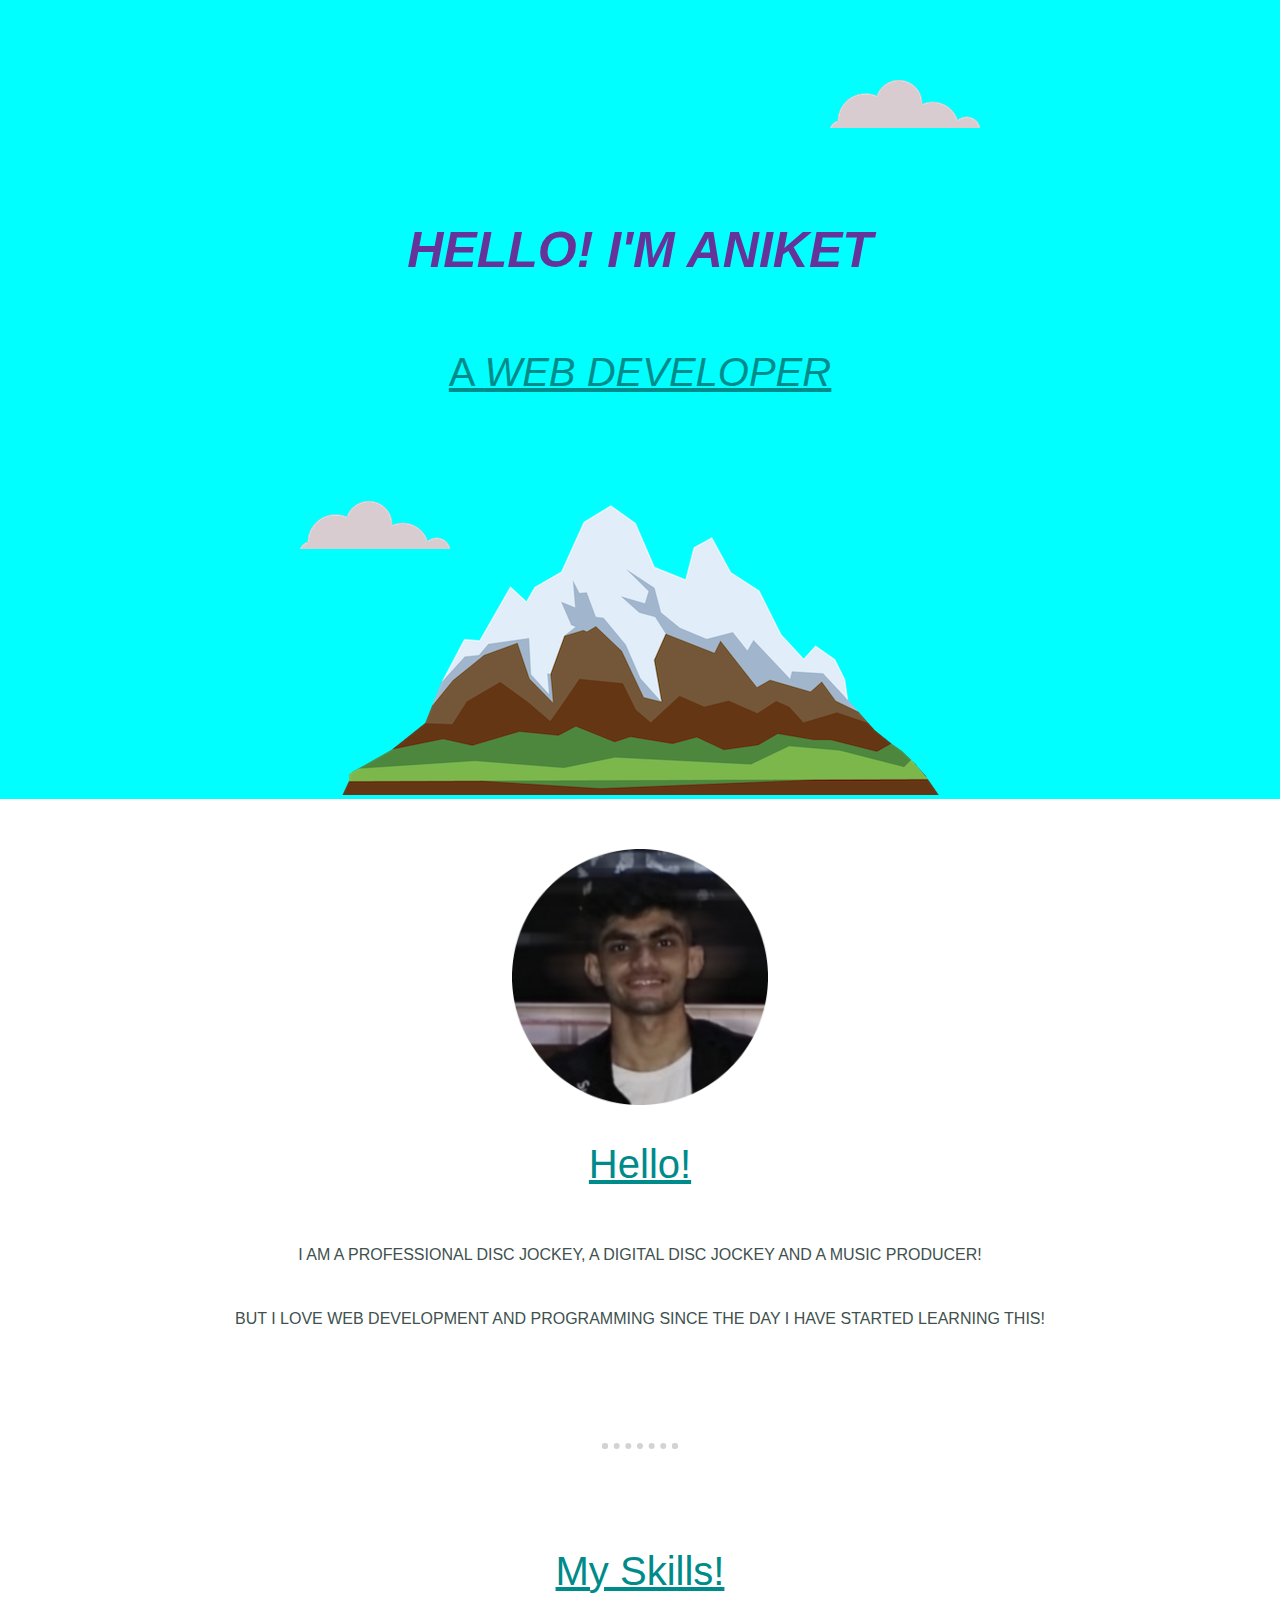
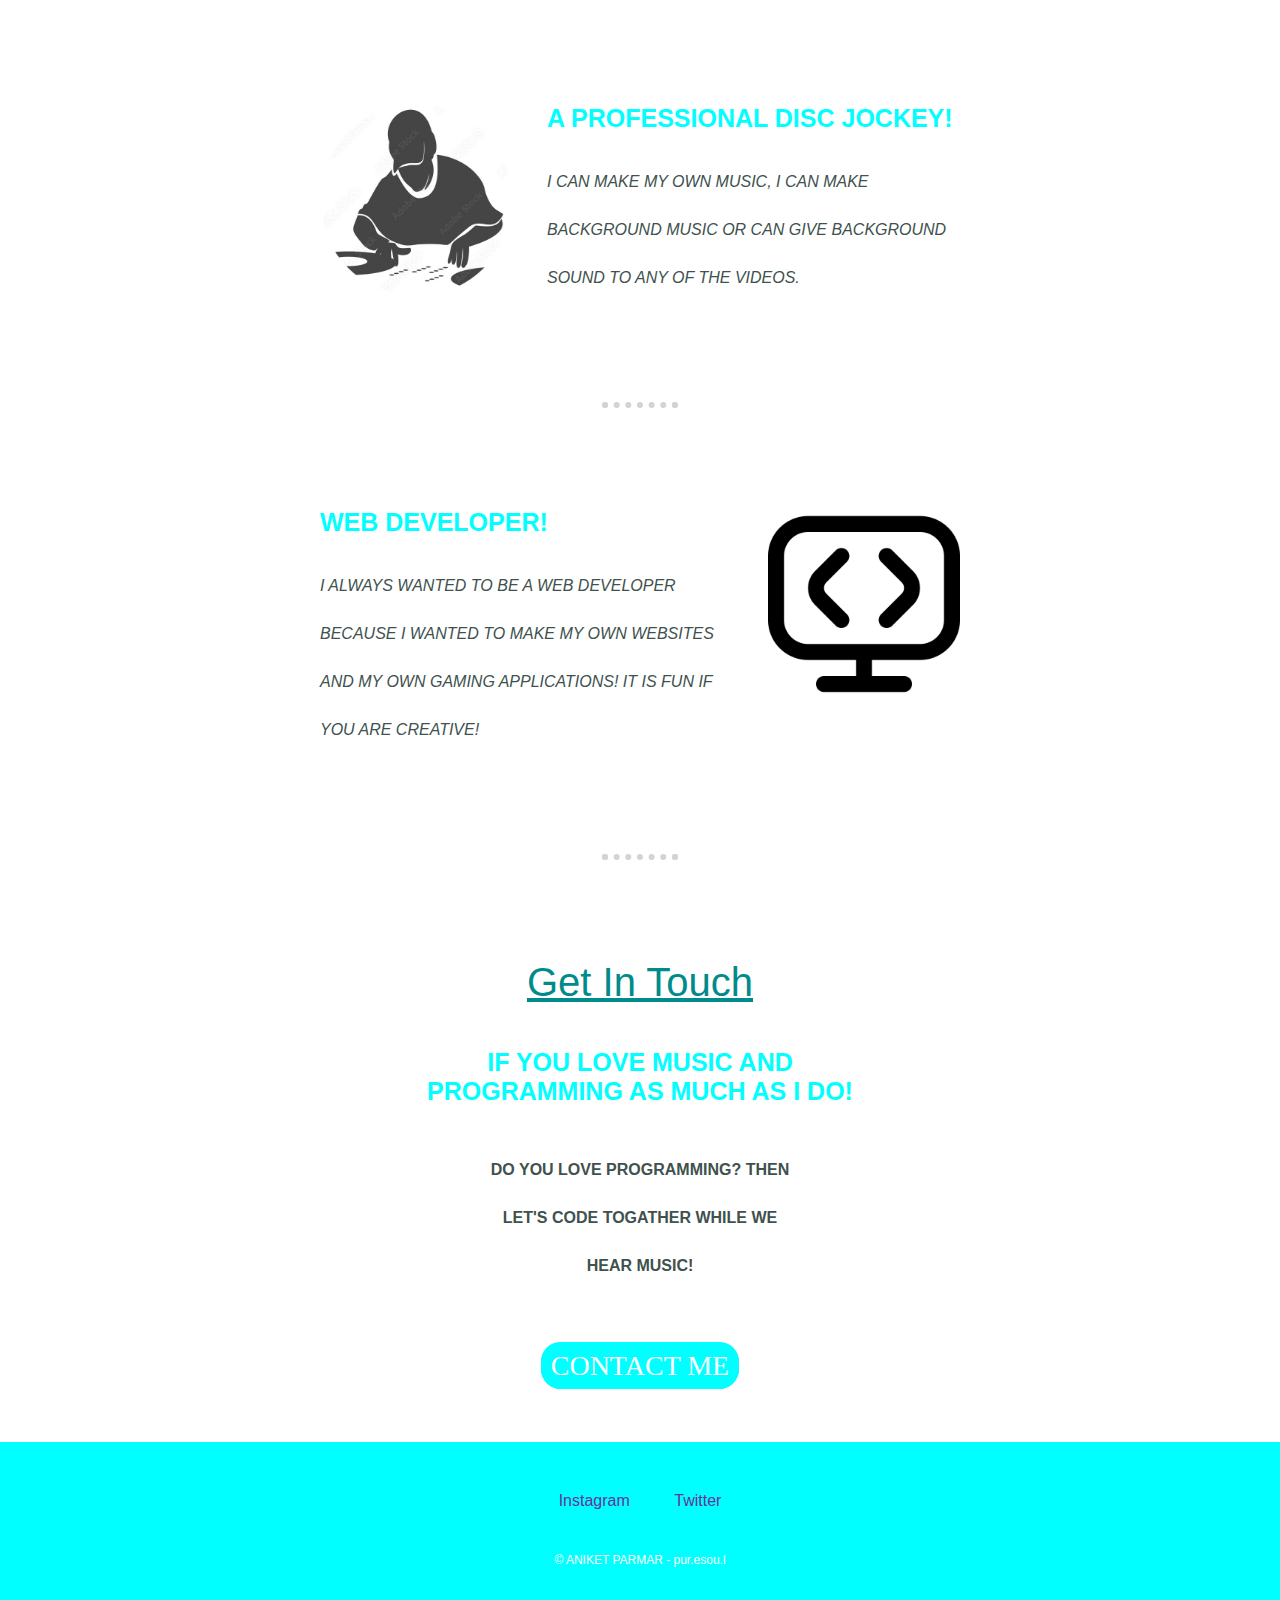
<file: index.html>
<!DOCTYPE html>
<html>
    <head>
        <meta charset="utf-8">
        <title>ANIKET PARMAR</title>
        <link rel="stylesheet" href="css/css.styles.css">
        <link rel="icon" href="css/favicon.ico">
    </head>

    <body>
       <div class="topcontainer">
        <img class="top-cloud" src="images/cloud.png" alt="cloud">
        <h1><i>HELLO! I'M ANIKET</i></h1>
        <h2>A <span class="webdeveloper">WEB DEVELOPER</span></h2>
        <img class="bottom-cloud" src="images/cloud.png" alt="cloud">
        <img src="images/mountain.png" alt="cloud">
    </div>
      
    <div class="middle-container">
        <div class="profile">
          <img class= "profile-img" src="images/fotor_2023-3-4_17_58_9-modified (1).png" alt="myphoto">
          <h2>Hello!</h2>
          <p class="myself">I AM A PROFESSIONAL DISC JOCKEY, A DIGITAL DISC JOCKEY AND A MUSIC PRODUCER!</p>
          <P class="myself">BUT I LOVE WEB DEVELOPMENT AND PROGRAMMING SINCE THE DAY I HAVE STARTED LEARNING THIS!</P>
        </div>
        <hr>
        <div class="skills">
          <h2>My Skills!</h2>
          <div class="skill-row">
            <img class="dj-img" src="images/1000_F_560159267_jtZQ27KXvBZL9WTrDLyKBTzwiRkfROQ8-modified.png" alt="discjockey">
            <h3>A PROFESSIONAL DISC JOCKEY!</h3>
            <P class="skills-description">I CAN MAKE MY OWN MUSIC, I CAN MAKE BACKGROUND MUSIC OR CAN GIVE BACKGROUND SOUND TO ANY OF THE VIDEOS.</P>
          </div>
          <hr>
          <div class="skill-row">
            <img class="wd-img" src="images/display-code.png" alt="webdeveloper">
            <h3>WEB DEVELOPER!</h3>
            <p class="skills-description">I ALWAYS WANTED TO BE A WEB DEVELOPER BECAUSE I WANTED TO MAKE MY OWN WEBSITES AND MY OWN GAMING APPLICATIONS! IT IS FUN IF YOU ARE CREATIVE!</p>
        </div>
        <hr>
        <div class="contact-me">
          <h2>Get In Touch</h2>
          <h3>IF YOU LOVE MUSIC AND PROGRAMMING AS MUCH AS I DO!</h3>
          <p class="contact-msg">DO YOU LOVE PROGRAMMING? THEN LET'S CODE TOGATHER WHILE WE HEAR MUSIC!</p>
          <a class="btn" href="mailto:aniketparmar2804@gmail.com">CONTACT ME</a>
        </div>
      </div>
      
      
      <div class="bottom-container">
        <a class="footer-link" href="https://www.instagram.com/">Instagram</a>
        <a class="footer-link" href="https://twitter.com/">Twitter</a>
        <p class="copyright">© ANIKET PARMAR - pur.esou.l</p>
      </div>
    </body>
</html>
</file>
<file: css/css.styles.css>
body {
    color: #40514E; 
    margin: 0%;
    text-align: center;
    font-family: 'Gill Sans', 'Gill Sans MT', Calibri, 'Trebuchet MS', sans-serif;
}

h1 {
    margin: 50px;
    font-size: 50px;
    color: rebeccapurple;
    line-height: 2;
}

h2 {
    font-family: 'Montserrat', sans-serif;
    font-size: 2.5rem;
    color: darkcyan;
    font-weight: normal;
    text-decoration: underline;
    padding-bottom: 10px;
}

h3 {
    font-family: Arial, Helvetica, sans-serif;
    font-size: 25px;
    color: aqua;
}

p {
    line-height: 3;
}

hr {
    border: dotted lightgrey 6px;
    border-bottom: none;
    width: 5%;
    margin: 100px auto;
}


/****************CLASS SELECTOR****************/

.topcontainer {
    background-color: aqua;
    position: relative;
    padding-top: 150px;
}

.middle-container {
   margin: 50px 0;
}


.bottom-container {
   background-color: aqua;
   padding: 50px 0 20px;
   margin: 0px;
}

.webdeveloper {
    text-decoration: underline;
    font-style: italic;
}

.top-cloud {
    position: absolute;
    right: 300px;
    top: 80px;
}

.bottom-cloud {
    position: absolute;
    left: 300px;
    bottom: 250px;
}

.skill-row {
    width: 50%;
    margin-left: auto;
    margin-right: auto;
    margin-top: 100px;
    margin-bottom: 100px;
    text-align: left;
}

.profile-img {
    width: 20%;
    float: centre;
}

.dj-img {
    width: 30%;
    float: left;
    margin-right: 35px;
}

.wd-img {
    width: 30%;
    float: right;
    margin-left: 35px;
}

.contact-me {
    width: 35%;
    margin: 40px auto 60px;
}

.skills-description {
    font-style: italic;
}

.contact-msg {
    width: 70%;
    margin: 40px auto 60px;
    font-weight: bold;
}

.copyright {
    color: white;
    font-size: 0.75rem;
    padding: 20px 0;
}

.btn {
    background: #00ffff;
    background-image: -webkit-linear-gradient(top, #00ffff, #00ffff);
    background-image: -moz-linear-gradient(top, #00ffff, #00ffff);
    background-image: -ms-linear-gradient(top, #00ffff, #00ffff);
    background-image: -o-linear-gradient(top, #00ffff, #00ffff);
    background-image: linear-gradient(to bottom, #00ffff, #00ffff);
    -webkit-border-radius: 20;
    -moz-border-radius: 20;
    border-radius: 20px;
    font-family: Georgia;
    color: #ffffff;
    font-size: 28px;
    padding: 8px 10px 8px 10px;
    text-decoration: none;
  }
  
  .btn:hover {
    background: #089e9e;
    background-image: -webkit-linear-gradient(top, #089e9e, #096299);
    background-image: -moz-linear-gradient(top, #089e9e, #096299);
    background-image: -ms-linear-gradient(top, #089e9e, #096299);
    background-image: -o-linear-gradient(top, #089e9e, #096299);
    background-image: linear-gradient(to bottom, #089e9e, #096299);
    text-decoration: none;
  }

  .footer-link {
        color: rebeccapurple;
        margin: 10px 20px;
        text-decoration: none;
  }

 a:hover {
    color: #EAF6F6;
 }
</file>
